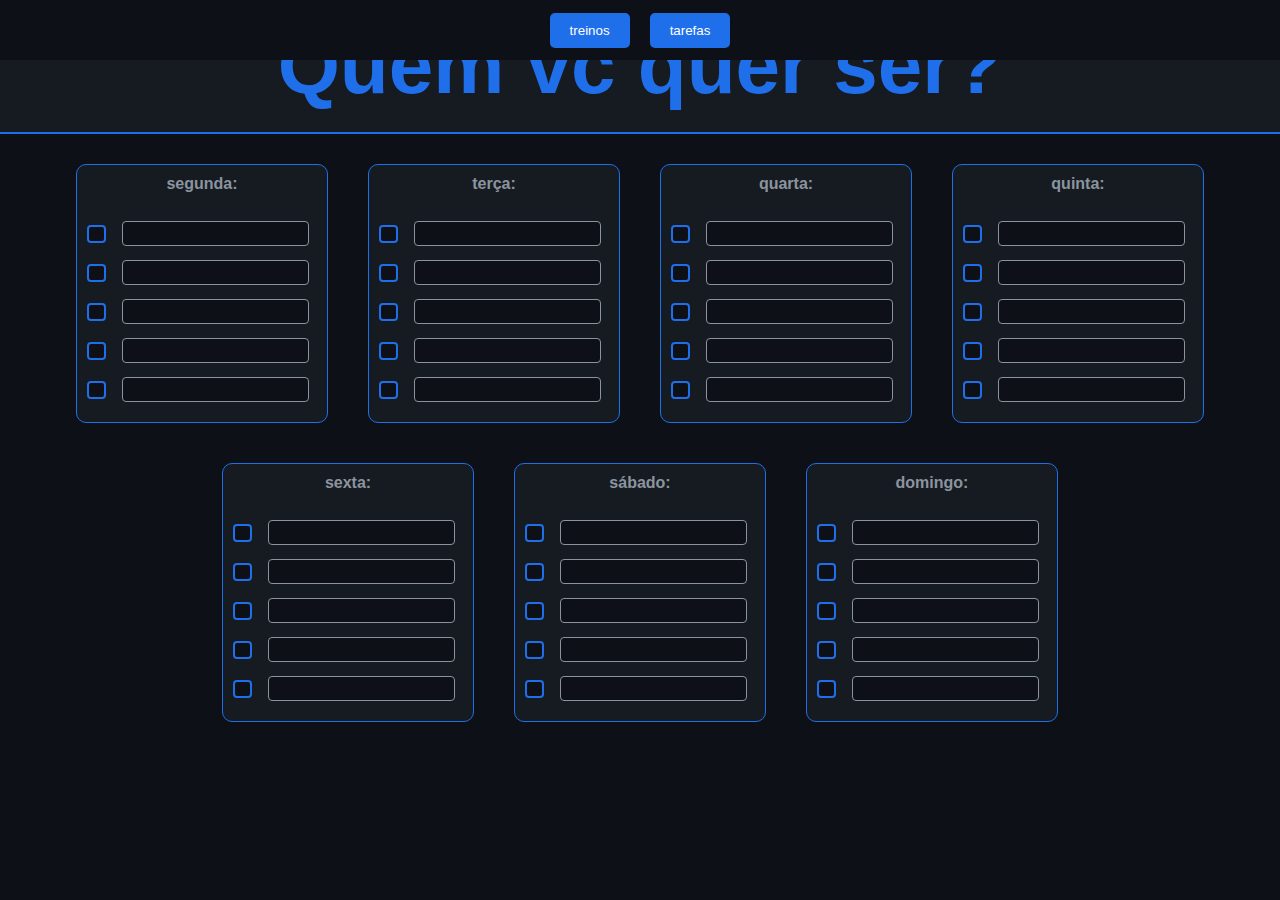
<file: index.html>
<!DOCTYPE html>
<html lang="en">
<head>
    <meta charset="UTF-8">
    <meta name="viewport" content="width=device-width, initial-scale=1.0">
    <title>listaDeTarefas</title>
    <link rel="stylesheet" href="style.css">
</head>
<body>
    <header>
        <div id="top-area"></div>
        <div id="menu">
            <button onclick="window.location.href='treinos.html'">treinos</button>
            <button onclick="window.location.href='index.html'">tarefas</button>
        </div>
    </header>
    <div id="title"><h1>Quem vc quer ser?</h1></div>
    <main>
        <section class="semana" id="segunda">
            <p>segunda:</p>
            <br>
            <div class="checkbox"><input type="checkbox"><input type="text"></div>
            <div class="checkbox"><input type="checkbox"><input type="text"></div>
            <div class="checkbox"><input type="checkbox"><input type="text"></div>
            <div class="checkbox"><input type="checkbox"><input type="text"></div>
            <div class="checkbox"><input type="checkbox"><input type="text"></div>
        </section>
        <section class="semana" id="terça">
            <p>terça:</p>
            <br>
            <div class="checkbox"><input type="checkbox"><input type="text"></div>
            <div class="checkbox"><input type="checkbox"><input type="text"></div>
            <div class="checkbox"><input type="checkbox"><input type="text"></div>
            <div class="checkbox"><input type="checkbox"><input type="text"></div>
            <div class="checkbox"><input type="checkbox"><input type="text"></div>
        </section>
        <section class="semana" id="quarta">
            <p>quarta:</p>
            <br>
            <div class="checkbox"><input type="checkbox"><input type="text"></div>
            <div class="checkbox"><input type="checkbox"><input type="text"></div>
            <div class="checkbox"><input type="checkbox"><input type="text"></div>
            <div class="checkbox"><input type="checkbox"><input type="text"></div>
            <div class="checkbox"><input type="checkbox"><input type="text"></div>
        </section>
        <section class="semana" id="quinta">
            <p>quinta:</p>
            <br>
            <div class="checkbox"><input type="checkbox"><input type="text"></div>
            <div class="checkbox"><input type="checkbox"><input type="text"></div>
            <div class="checkbox"><input type="checkbox"><input type="text"></div>
            <div class="checkbox"><input type="checkbox"><input type="text"></div>
            <div class="checkbox"><input type="checkbox"><input type="text"></div>
        </section>
        <section class="semana" id="sexta">
            <p>sexta:</p>
            <br>
            <div class="checkbox"><input type="checkbox"><input type="text"></div>
            <div class="checkbox"><input type="checkbox"><input type="text"></div>
            <div class="checkbox"><input type="checkbox"><input type="text"></div>
            <div class="checkbox"><input type="checkbox"><input type="text"></div>
            <div class="checkbox"><input type="checkbox"><input type="text"></div>
        </section>
        <section class="semana" id="sabado">
            <p>sábado:</p>
            <br>
            <div class="checkbox"><input type="checkbox"><input type="text"></div>
            <div class="checkbox"><input type="checkbox"><input type="text"></div>
            <div class="checkbox"><input type="checkbox"><input type="text"></div>
            <div class="checkbox"><input type="checkbox"><input type="text"></div>
            <div class="checkbox"><input type="checkbox"><input type="text"></div>
        </section>
        <section class="semana" id="domingo">
            <p>domingo:</p>
            <br>
            <div class="checkbox"><input type="checkbox"><input type="text"></div>
            <div class="checkbox"><input type="checkbox"><input type="text"></div>
            <div class="checkbox"><input type="checkbox"><input type="text"></div>
            <div class="checkbox"><input type="checkbox"><input type="text"></div>
            <div class="checkbox"><input type="checkbox"><input type="text"></div>
        </section>
    </main>
    <footer></footer>
    <script src="app.js"></script>
</body>
</html>
</file>
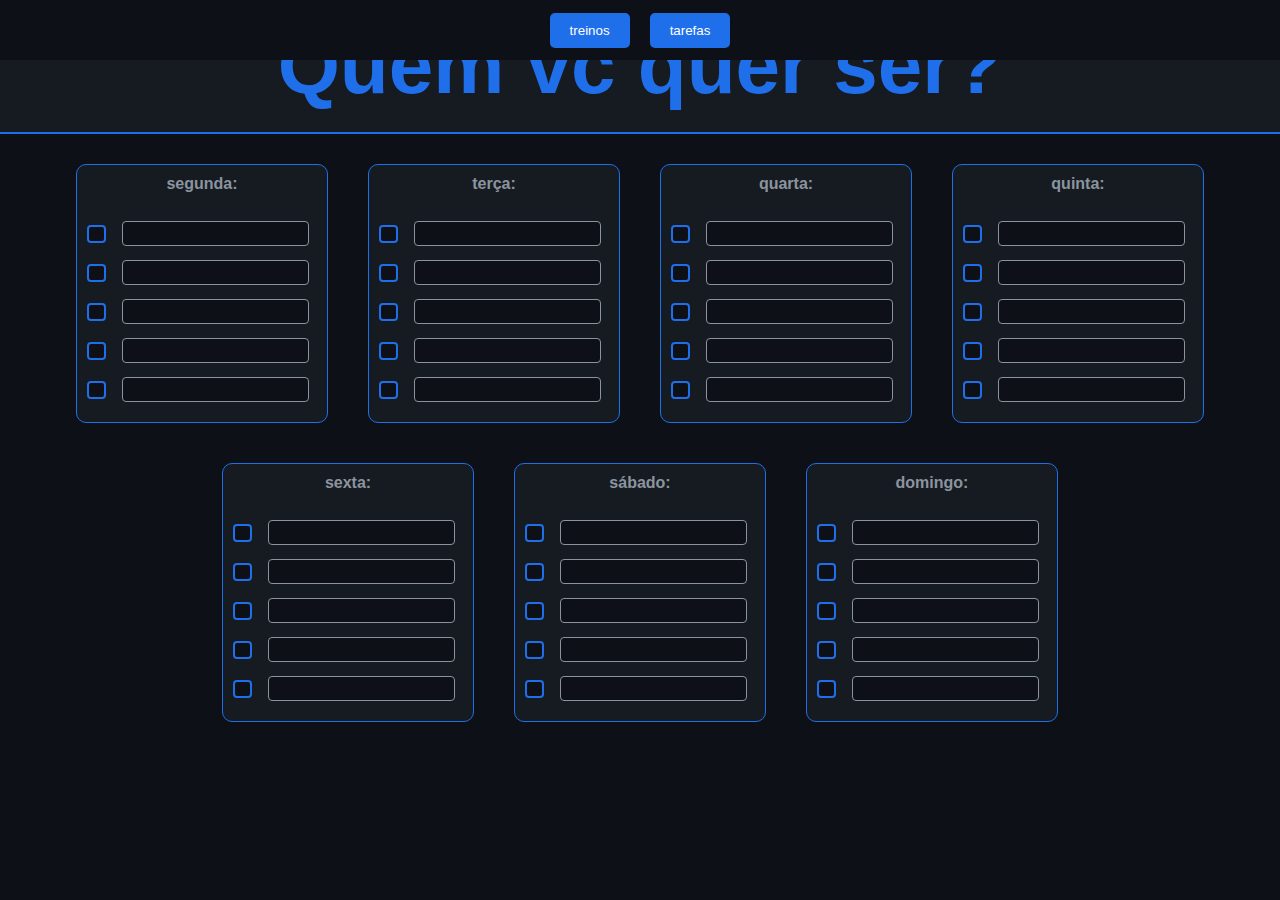
<file: tarefas.html>
<!DOCTYPE html>
<html lang="en">
<head>
    <meta charset="UTF-8">
    <meta name="viewport" content="width=device-width, initial-scale=1.0">
    <title>listaDeTarefas</title>
    <link rel="stylesheet" href="style.css">
</head>
<body>
    <header>
        <div id="top-area"></div>
        <div id="menu">
            <button onclick="window.location.href='treinos.html'">treinos</button>
            <button onclick="window.location.href='tarefas.html'">tarefas</button>
        </div>
    </header>
    <div id="title"><h1>Quem vc quer ser?</h1></div>
    <main>
        <section class="semana" id="segunda">
            <p>segunda:</p>
            <br>
            <div class="checkbox"><input type="checkbox"><input type="text"></div>
            <div class="checkbox"><input type="checkbox"><input type="text"></div>
            <div class="checkbox"><input type="checkbox"><input type="text"></div>
            <div class="checkbox"><input type="checkbox"><input type="text"></div>
            <div class="checkbox"><input type="checkbox"><input type="text"></div>
        </section>
        <section class="semana" id="terça">
            <p>terça:</p>
            <br>
            <div class="checkbox"><input type="checkbox"><input type="text"></div>
            <div class="checkbox"><input type="checkbox"><input type="text"></div>
            <div class="checkbox"><input type="checkbox"><input type="text"></div>
            <div class="checkbox"><input type="checkbox"><input type="text"></div>
            <div class="checkbox"><input type="checkbox"><input type="text"></div>
        </section>
        <section class="semana" id="quarta">
            <p>quarta:</p>
            <br>
            <div class="checkbox"><input type="checkbox"><input type="text"></div>
            <div class="checkbox"><input type="checkbox"><input type="text"></div>
            <div class="checkbox"><input type="checkbox"><input type="text"></div>
            <div class="checkbox"><input type="checkbox"><input type="text"></div>
            <div class="checkbox"><input type="checkbox"><input type="text"></div>
        </section>
        <section class="semana" id="quinta">
            <p>quinta:</p>
            <br>
            <div class="checkbox"><input type="checkbox"><input type="text"></div>
            <div class="checkbox"><input type="checkbox"><input type="text"></div>
            <div class="checkbox"><input type="checkbox"><input type="text"></div>
            <div class="checkbox"><input type="checkbox"><input type="text"></div>
            <div class="checkbox"><input type="checkbox"><input type="text"></div>
        </section>
        <section class="semana" id="sexta">
            <p>sexta:</p>
            <br>
            <div class="checkbox"><input type="checkbox"><input type="text"></div>
            <div class="checkbox"><input type="checkbox"><input type="text"></div>
            <div class="checkbox"><input type="checkbox"><input type="text"></div>
            <div class="checkbox"><input type="checkbox"><input type="text"></div>
            <div class="checkbox"><input type="checkbox"><input type="text"></div>
        </section>
        <section class="semana" id="sabado">
            <p>sábado:</p>
            <br>
            <div class="checkbox"><input type="checkbox"><input type="text"></div>
            <div class="checkbox"><input type="checkbox"><input type="text"></div>
            <div class="checkbox"><input type="checkbox"><input type="text"></div>
            <div class="checkbox"><input type="checkbox"><input type="text"></div>
            <div class="checkbox"><input type="checkbox"><input type="text"></div>
        </section>
        <section class="semana" id="domingo">
            <p>domingo:</p>
            <br>
            <div class="checkbox"><input type="checkbox"><input type="text"></div>
            <div class="checkbox"><input type="checkbox"><input type="text"></div>
            <div class="checkbox"><input type="checkbox"><input type="text"></div>
            <div class="checkbox"><input type="checkbox"><input type="text"></div>
            <div class="checkbox"><input type="checkbox"><input type="text"></div>
        </section>
    </main>
    <footer></footer>
    <script src="app.js"></script>
</body>
</html>
</file>
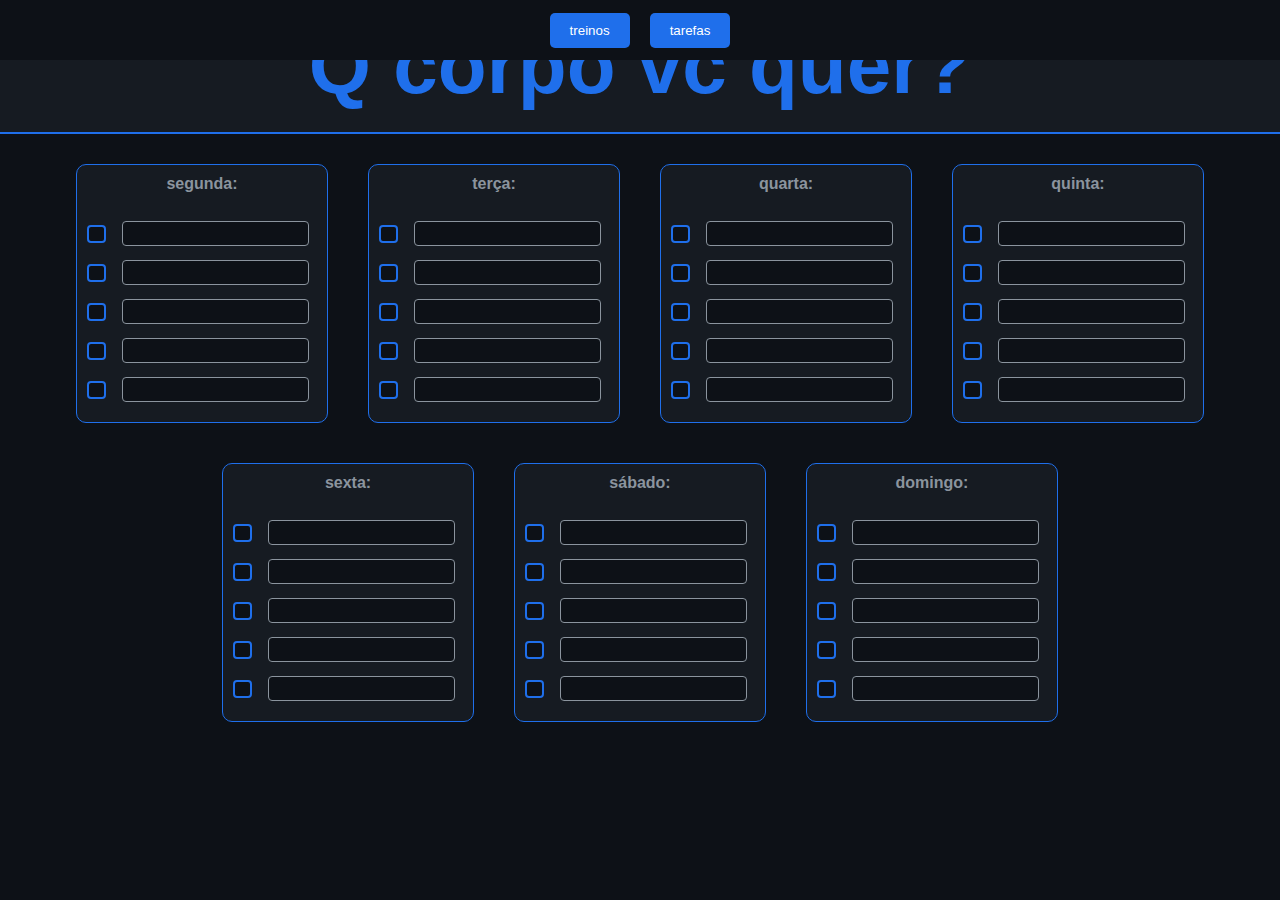
<file: treinos.html>
<!DOCTYPE html>
<html lang="en">
<head>
    <meta charset="UTF-8">
    <meta name="viewport" content="width=device-width, initial-scale=1.0">
    <title>listaDeTarefas</title>
    <link rel="stylesheet" href="style.css">
</head>
<body>
    <header>
        <div id="top-area"></div>
        <div id="menu">
            <button onclick="window.location.href='treinos.html'">treinos</button>
            <button onclick="window.location.href='index.html'">tarefas</button>
        </div>
    </header>
    <div id="title"><h1>Q corpo vc quer?</h1></div>
    <main>
        <section class="semana" id="segunda">
            <p>segunda:</p>
            <br>
            <div class="checkbox"><input type="checkbox"><input type="text"></div>
            <div class="checkbox"><input type="checkbox"><input type="text"></div>
            <div class="checkbox"><input type="checkbox"><input type="text"></div>
            <div class="checkbox"><input type="checkbox"><input type="text"></div>
            <div class="checkbox"><input type="checkbox"><input type="text"></div>
        </section>
        <section class="semana" id="terça">
            <p>terça:</p>
            <br>
            <div class="checkbox"><input type="checkbox"><input type="text"></div>
            <div class="checkbox"><input type="checkbox"><input type="text"></div>
            <div class="checkbox"><input type="checkbox"><input type="text"></div>
            <div class="checkbox"><input type="checkbox"><input type="text"></div>
            <div class="checkbox"><input type="checkbox"><input type="text"></div>
        </section>
        <section class="semana" id="quarta">
            <p>quarta:</p>
            <br>
            <div class="checkbox"><input type="checkbox"><input type="text"></div>
            <div class="checkbox"><input type="checkbox"><input type="text"></div>
            <div class="checkbox"><input type="checkbox"><input type="text"></div>
            <div class="checkbox"><input type="checkbox"><input type="text"></div>
            <div class="checkbox"><input type="checkbox"><input type="text"></div>
        </section>
        <section class="semana" id="quinta">
            <p>quinta:</p>
            <br>
            <div class="checkbox"><input type="checkbox"><input type="text"></div>
            <div class="checkbox"><input type="checkbox"><input type="text"></div>
            <div class="checkbox"><input type="checkbox"><input type="text"></div>
            <div class="checkbox"><input type="checkbox"><input type="text"></div>
            <div class="checkbox"><input type="checkbox"><input type="text"></div>
        </section>
        <section class="semana" id="sexta">
            <p>sexta:</p>
            <br>
            <div class="checkbox"><input type="checkbox"><input type="text"></div>
            <div class="checkbox"><input type="checkbox"><input type="text"></div>
            <div class="checkbox"><input type="checkbox"><input type="text"></div>
            <div class="checkbox"><input type="checkbox"><input type="text"></div>
            <div class="checkbox"><input type="checkbox"><input type="text"></div>
        </section>
        <section class="semana" id="sabado">
            <p>sábado:</p>
            <br>
            <div class="checkbox"><input type="checkbox"><input type="text"></div>
            <div class="checkbox"><input type="checkbox"><input type="text"></div>
            <div class="checkbox"><input type="checkbox"><input type="text"></div>
            <div class="checkbox"><input type="checkbox"><input type="text"></div>
            <div class="checkbox"><input type="checkbox"><input type="text"></div>
        </section>
        <section class="semana" id="domingo">
            <p>domingo:</p>
            <br>
            <div class="checkbox"><input type="checkbox"><input type="text"></div>
            <div class="checkbox"><input type="checkbox"><input type="text"></div>
            <div class="checkbox"><input type="checkbox"><input type="text"></div>
            <div class="checkbox"><input type="checkbox"><input type="text"></div>
            <div class="checkbox"><input type="checkbox"><input type="text"></div>
        </section>
    </main>
    <footer></footer>
    <script src="app2.js"></script>
</body>
</html>
</file>
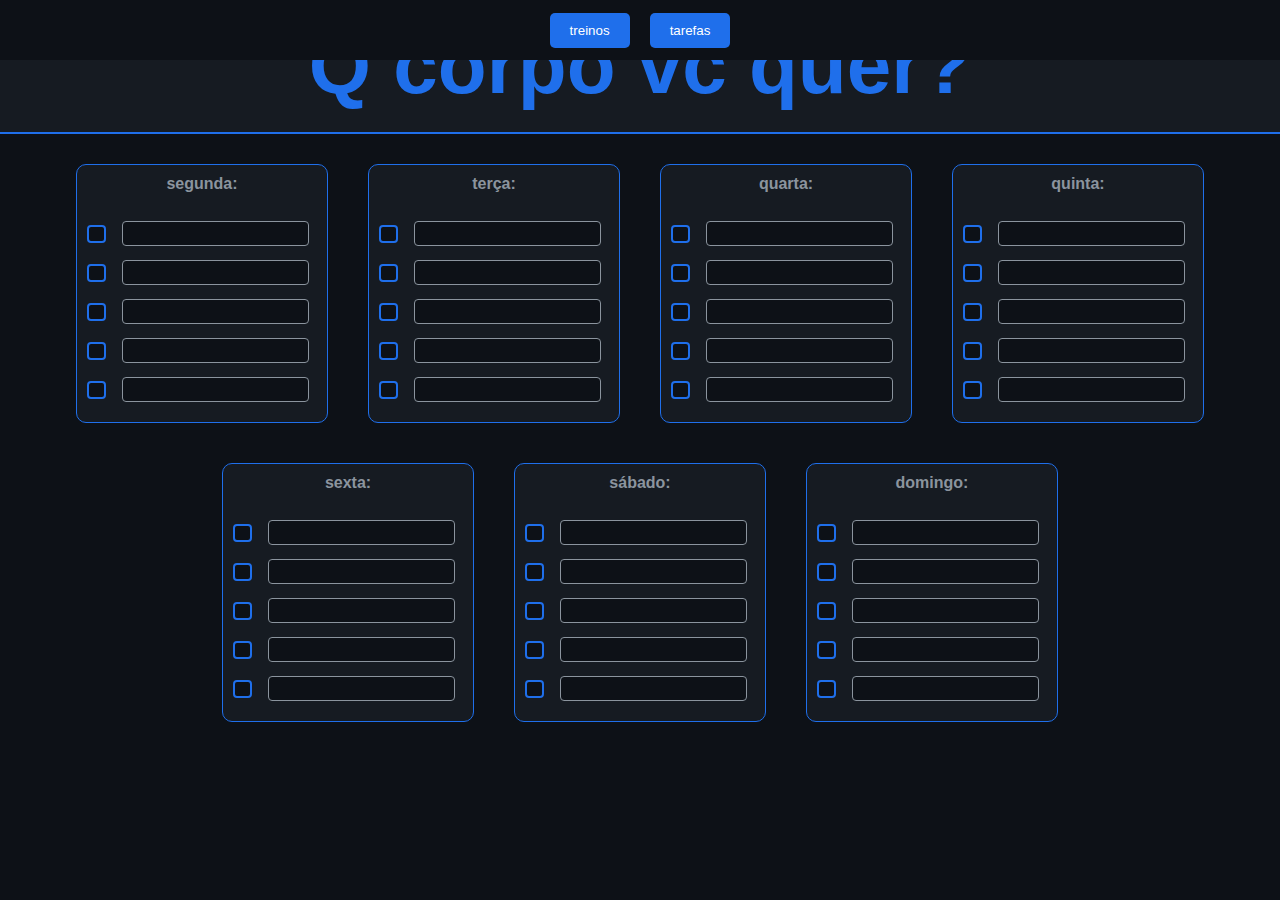
<file: web/treinos.html>
<!DOCTYPE html>
<html lang="en">
<head>
    <meta charset="UTF-8">
    <meta name="viewport" content="width=device-width, initial-scale=1.0">
    <title>listaDeTarefas</title>
    <link rel="stylesheet" href="style.css">
</head>
<body>
    <header>
        <div id="top-area"></div>
        <div id="menu">
            <button onclick="window.location.href='treinos.html'">treinos</button>
            <button onclick="window.location.href='tarefas.html'">tarefas</button>
        </div>
    </header>
    <div id="title"><h1>Q corpo vc quer?</h1></div>
    <main>
        <section class="semana" id="segunda">
            <p>segunda:</p>
            <br>
            <div class="checkbox"><input type="checkbox"><input type="text"></div>
            <div class="checkbox"><input type="checkbox"><input type="text"></div>
            <div class="checkbox"><input type="checkbox"><input type="text"></div>
            <div class="checkbox"><input type="checkbox"><input type="text"></div>
            <div class="checkbox"><input type="checkbox"><input type="text"></div>
        </section>
        <section class="semana" id="terça">
            <p>terça:</p>
            <br>
            <div class="checkbox"><input type="checkbox"><input type="text"></div>
            <div class="checkbox"><input type="checkbox"><input type="text"></div>
            <div class="checkbox"><input type="checkbox"><input type="text"></div>
            <div class="checkbox"><input type="checkbox"><input type="text"></div>
            <div class="checkbox"><input type="checkbox"><input type="text"></div>
        </section>
        <section class="semana" id="quarta">
            <p>quarta:</p>
            <br>
            <div class="checkbox"><input type="checkbox"><input type="text"></div>
            <div class="checkbox"><input type="checkbox"><input type="text"></div>
            <div class="checkbox"><input type="checkbox"><input type="text"></div>
            <div class="checkbox"><input type="checkbox"><input type="text"></div>
            <div class="checkbox"><input type="checkbox"><input type="text"></div>
        </section>
        <section class="semana" id="quinta">
            <p>quinta:</p>
            <br>
            <div class="checkbox"><input type="checkbox"><input type="text"></div>
            <div class="checkbox"><input type="checkbox"><input type="text"></div>
            <div class="checkbox"><input type="checkbox"><input type="text"></div>
            <div class="checkbox"><input type="checkbox"><input type="text"></div>
            <div class="checkbox"><input type="checkbox"><input type="text"></div>
        </section>
        <section class="semana" id="sexta">
            <p>sexta:</p>
            <br>
            <div class="checkbox"><input type="checkbox"><input type="text"></div>
            <div class="checkbox"><input type="checkbox"><input type="text"></div>
            <div class="checkbox"><input type="checkbox"><input type="text"></div>
            <div class="checkbox"><input type="checkbox"><input type="text"></div>
            <div class="checkbox"><input type="checkbox"><input type="text"></div>
        </section>
        <section class="semana" id="sabado">
            <p>sábado:</p>
            <br>
            <div class="checkbox"><input type="checkbox"><input type="text"></div>
            <div class="checkbox"><input type="checkbox"><input type="text"></div>
            <div class="checkbox"><input type="checkbox"><input type="text"></div>
            <div class="checkbox"><input type="checkbox"><input type="text"></div>
            <div class="checkbox"><input type="checkbox"><input type="text"></div>
        </section>
        <section class="semana" id="domingo">
            <p>domingo:</p>
            <br>
            <div class="checkbox"><input type="checkbox"><input type="text"></div>
            <div class="checkbox"><input type="checkbox"><input type="text"></div>
            <div class="checkbox"><input type="checkbox"><input type="text"></div>
            <div class="checkbox"><input type="checkbox"><input type="text"></div>
            <div class="checkbox"><input type="checkbox"><input type="text"></div>
        </section>
    </main>
    <footer></footer>
    <script src="app2.js"></script>
</body>
</html>
</file>
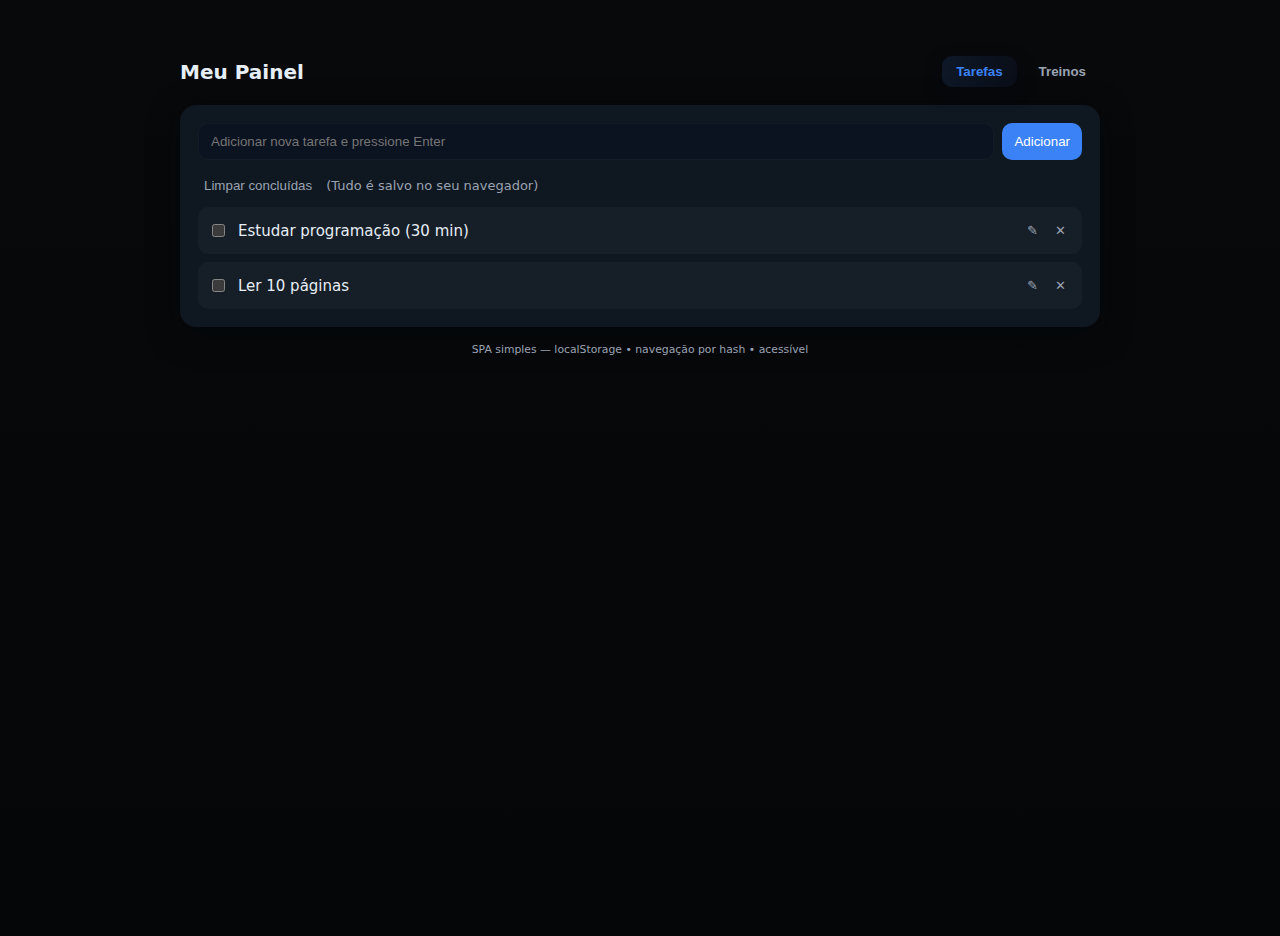
<file: listaDaSemana/estudo/teste.html>
<!doctype html>
<html lang="pt-BR">
<head>
  <meta charset="utf-8" />
  <meta name="viewport" content="width=device-width,initial-scale=1" />
  <title>SPA — Tarefas & Treinos</title>
  <style>
    :root{
      --bg:#08090b;
      --panel:#0f1720;
      --muted:#9aa3b2;
      --accent:#3b82f6; /* azul */
      --accent-strong:#2563eb;
      --danger:#ef4444;
      --card:#0b1220;
      --glass: rgba(255,255,255,0.03);
      --radius:12px;
      --gap:12px;
      font-family: Inter, ui-sans-serif, system-ui, -apple-system, "Segoe UI", Roboto, "Helvetica Neue", Arial;
      color-scheme: dark;
    }

    *{box-sizing:border-box}
    html,body{height:100%;margin:0;background:linear-gradient(180deg,var(--bg),#050608);color:#E6EEF6}
    .wrap{max-width:960px;margin:36px auto;padding:20px}

    header{display:flex;align-items:center;justify-content:space-between;gap:12px;margin-bottom:18px}
    h1{font-size:20px;margin:0}

    /* Tab buttons */
    .tabs{display:flex;gap:8px}
    .tab-btn{appearance:none;border:0;background:transparent;padding:8px 14px;border-radius:10px;color:var(--muted);cursor:pointer;font-weight:600}
    .tab-btn[aria-selected="true"]{background:linear-gradient(90deg, rgba(59,130,246,0.12), rgba(37,99,235,0.06));color:var(--accent);box-shadow:0 6px 18px rgba(3,7,18,0.4)}

    main{background:var(--panel);padding:18px;border-radius:16px;box-shadow:0 8px 30px rgba(2,6,12,0.6)}

    .tab-panel{display:none}
    .tab-panel[data-active="true"]{display:block}

    form{display:flex;gap:8px;margin-bottom:12px}
    input[type=text]{flex:1;padding:10px 12px;border-radius:10px;border:1px solid rgba(255,255,255,0.04);background:var(--card);color:inherit}
    button{padding:10px 12px;border-radius:10px;border:0;background:var(--accent);color:white;cursor:pointer}
    .muted{color:var(--muted);font-size:13px}

    ul{list-style:none;padding:0;margin:0;display:flex;flex-direction:column;gap:8px}
    li.item{display:flex;align-items:center;gap:10px;padding:10px;border-radius:10px;background:var(--glass)}
    li .left{display:flex;align-items:center;gap:10px;flex:1}
    .task-text{font-size:15px}
    .completed .task-text{opacity:0.6;text-decoration:line-through}

    .small-btn{background:transparent;border:0;padding:6px;border-radius:8px;cursor:pointer;color:var(--muted)}
    .small-btn:hover{color:white}

    .actions{display:flex;gap:8px;align-items:center;margin-bottom:8px}

    footer{margin-top:14px;text-align:center;color:var(--muted);font-size:13px}

    /* responsive */
    @media (max-width:520px){.wrap{padding:12px;margin:20px}.tabs{gap:6px}.tab-btn{padding:8px 10px}}
  </style>
</head>
<body>
  <div class="wrap">
    <header>
      <h1>Meu Painel</h1>
      <div class="tabs" role="tablist" aria-label="Navegação principal">
        <button class="tab-btn" role="tab" data-tab="tarefas" aria-selected="true">Tarefas</button>
        <button class="tab-btn" role="tab" data-tab="treinos" aria-selected="false">Treinos</button>
      </div>
    </header>

    <main>
      <!-- TAREFAS -->
      <section id="tarefas" class="tab-panel" data-active="true">
        <form id="task-form">
          <input id="task-input" type="text" placeholder="Adicionar nova tarefa e pressione Enter" aria-label="Adicionar tarefa">
          <button type="submit">Adicionar</button>
        </form>

        <div class="actions">
          <button id="clear-completed" class="small-btn">Limpar concluídas</button>
          <span class="muted">(Tudo é salvo no seu navegador)</span>
        </div>

        <ul id="tasks-list" aria-live="polite"></ul>
      </section>

      <!-- TREINOS -->
      <section id="treinos" class="tab-panel" data-active="false">
        <form id="workout-form">
          <input id="workout-input" type="text" placeholder="Adicionar novo treino (ex: 20 flexões)" aria-label="Adicionar treino">
          <button type="submit">Adicionar</button>
        </form>

        <ul id="workouts-list" aria-live="polite"></ul>
      </section>
    </main>

    <footer>
      <small>SPA simples — localStorage • navegação por hash • acessível</small>
    </footer>
  </div>

  <script>
    // --- Estado da aplicação ---
    const STORAGE_KEY = 'spa_state_v1'
    const TABS = ['tarefas','treinos']

    const state = {
      activeTab: 'tarefas',
      tasks: [],
      workouts: []
    }

    // Utilidades
    const $ = selector => document.querySelector(selector)
    const generateId = () => Date.now().toString(36) + Math.random().toString(36).slice(2,6)

    // --- Persistência ---
    function saveState(){
      try{ localStorage.setItem(STORAGE_KEY, JSON.stringify(state)) } catch(e){ console.warn('Não foi possível salvar:', e) }
    }

    function loadState(){
      try{
        const raw = localStorage.getItem(STORAGE_KEY)
        if(raw){
          const parsed = JSON.parse(raw)
          Object.assign(state, parsed)
        }
      }catch(e){console.warn('Erro ao carregar estado:', e)}

      // defaults se estiver vazio
      if(!state.tasks.length){
        state.tasks = [
          {id:generateId(),text:'Estudar programação (30 min)',done:false},
          {id:generateId(),text:'Ler 10 páginas',done:false}
        ]
      }
      if(!state.workouts.length){
        state.workouts = [
          {id:generateId(),name:'20 flexões'},
          {id:generateId(),name:'30 agachamentos'}
        ]
      }

      // ativa aba via hash (se existir) ou via estado salvo
      const h = (location.hash || '').replace('#','')
      if(TABS.includes(h)) state.activeTab = h
      if(state.activeTab && TABS.includes(state.activeTab)) location.hash = state.activeTab
    }

    // --- Renderização ---
    function renderTabs(){
      document.querySelectorAll('[role="tab"]').forEach(btn => {
        const tab = btn.dataset.tab
        const isActive = tab === state.activeTab
        btn.setAttribute('aria-selected', String(isActive))
      })
      document.querySelectorAll('.tab-panel').forEach(p => p.dataset.active = p.id === state.activeTab)
    }

    function renderTasks(){
      const list = $('#tasks-list')
      list.innerHTML = state.tasks.map(t => `
        <li class="item ${t.done? 'completed':''}" data-id="${t.id}">
          <div class="left">
            <input class="task-checkbox" type="checkbox" ${t.done?'checked':''} aria-label="Marcar tarefa">
            <div class="task-text">${escapeHtml(t.text)}</div>
          </div>
          <div>
            <button class="small-btn edit-btn" title="Editar">✎</button>
            <button class="small-btn delete-btn" title="Remover">✕</button>
          </div>
        </li>
      `).join('')
    }

    function renderWorkouts(){
      const list = $('#workouts-list')
      list.innerHTML = state.workouts.map(w => `
        <li class="item" data-id="${w.id}">
          <div class="left">
            <div class="task-text">${escapeHtml(w.name)}</div>
          </div>
          <div>
            <button class="small-btn delete-w" title="Remover">✕</button>
          </div>
        </li>
      `).join('')
    }

    // --- Helpers ---
    function escapeHtml(str){
      return String(str).replace(/[&<>"']/g, c => ({'&':'&amp;','<':'&lt;','>':'&gt;','"':'&quot;',"'":"&#39;"})[c])
    }

    // --- Ações ---
    function addTask(text){
      state.tasks.unshift({id:generateId(),text,done:false})
      saveState(); renderTasks()
    }
    function toggleTask(id){
      const t = state.tasks.find(x=>x.id===id); if(!t) return; t.done = !t.done; saveState(); renderTasks()
    }
    function deleteTask(id){ state.tasks = state.tasks.filter(x=> x.id !== id); saveState(); renderTasks() }
    function editTask(id){
      const t = state.tasks.find(x=>x.id===id); if(!t) return;
      const novo = prompt('Editar tarefa', t.text)
      if(novo!=null){ t.text = novo.trim() || t.text; saveState(); renderTasks() }
    }
    function clearCompleted(){ state.tasks = state.tasks.filter(x=>!x.done); saveState(); renderTasks() }

    function addWorkout(name){ state.workouts.unshift({id:generateId(),name}); saveState(); renderWorkouts() }
    function deleteWorkout(id){ state.workouts = state.workouts.filter(x=>x.id!==id); saveState(); renderWorkouts() }

    // --- Tab control ---
    function setActiveTab(tab){
      if(!TABS.includes(tab)) return
      state.activeTab = tab
      renderTabs()
      saveState()
      if(location.hash !== '#'+tab) history.pushState(null,'', '#'+tab)
    }

    // --- Eventos ---
    function bindEvents(){
      // tabs
      document.querySelectorAll('[role="tab"]').forEach(btn => btn.addEventListener('click', ()=> setActiveTab(btn.dataset.tab)))

      // hash back/forward
      window.addEventListener('hashchange', ()=>{
        const h = (location.hash || '').replace('#','')
        if(TABS.includes(h)) { state.activeTab = h; renderTabs() }
      })

      // tarefas: add
      $('#task-form').addEventListener('submit', e => {
        e.preventDefault()
        const val = $('#task-input').value.trim()
        if(!val) return
        addTask(val)
        $('#task-input').value = ''
        $('#task-input').focus()
      })

      // tarefas: delegação para marcar, deletar, editar
      $('#tasks-list').addEventListener('click', e => {
        const li = e.target.closest('li.item')
        if(!li) return
        const id = li.dataset.id
        if(e.target.matches('.task-checkbox')){ toggleTask(id); return }
        if(e.target.matches('.delete-btn')){ if(confirm('Remover tarefa?')) deleteTask(id); return }
        if(e.target.matches('.edit-btn')){ editTask(id); return }
      })

      // limpar concluídas
      $('#clear-completed').addEventListener('click', ()=> { if(confirm('Remover todas as tarefas concluídas?')) clearCompleted() })

      // treinos: add
      $('#workout-form').addEventListener('submit', e =>{
        e.preventDefault(); const v = $('#workout-input').value.trim(); if(!v) return; addWorkout(v); $('#workout-input').value=''; $('#workout-input').focus()
      })

      // treinos: delegação
      $('#workouts-list').addEventListener('click', e =>{
        const li = e.target.closest('li.item'); if(!li) return; const id = li.dataset.id
        if(e.target.matches('.delete-w')){ if(confirm('Remover treino?')) deleteWorkout(id) }
      })

      // atalhos simples: 1 e 2 para trocar de aba
      window.addEventListener('keydown', e =>{
        if(e.target.tagName === 'INPUT' || e.metaKey || e.ctrlKey) return
        if(e.key === '1') setActiveTab('tarefas')
        if(e.key === '2') setActiveTab('treinos')
      })
    }

    // --- Inicialização ---
    function init(){
      loadState()
      renderTabs(); renderTasks(); renderWorkouts(); bindEvents()
    }

    document.addEventListener('DOMContentLoaded', init)
  </script>
</body>
</html>
</file>
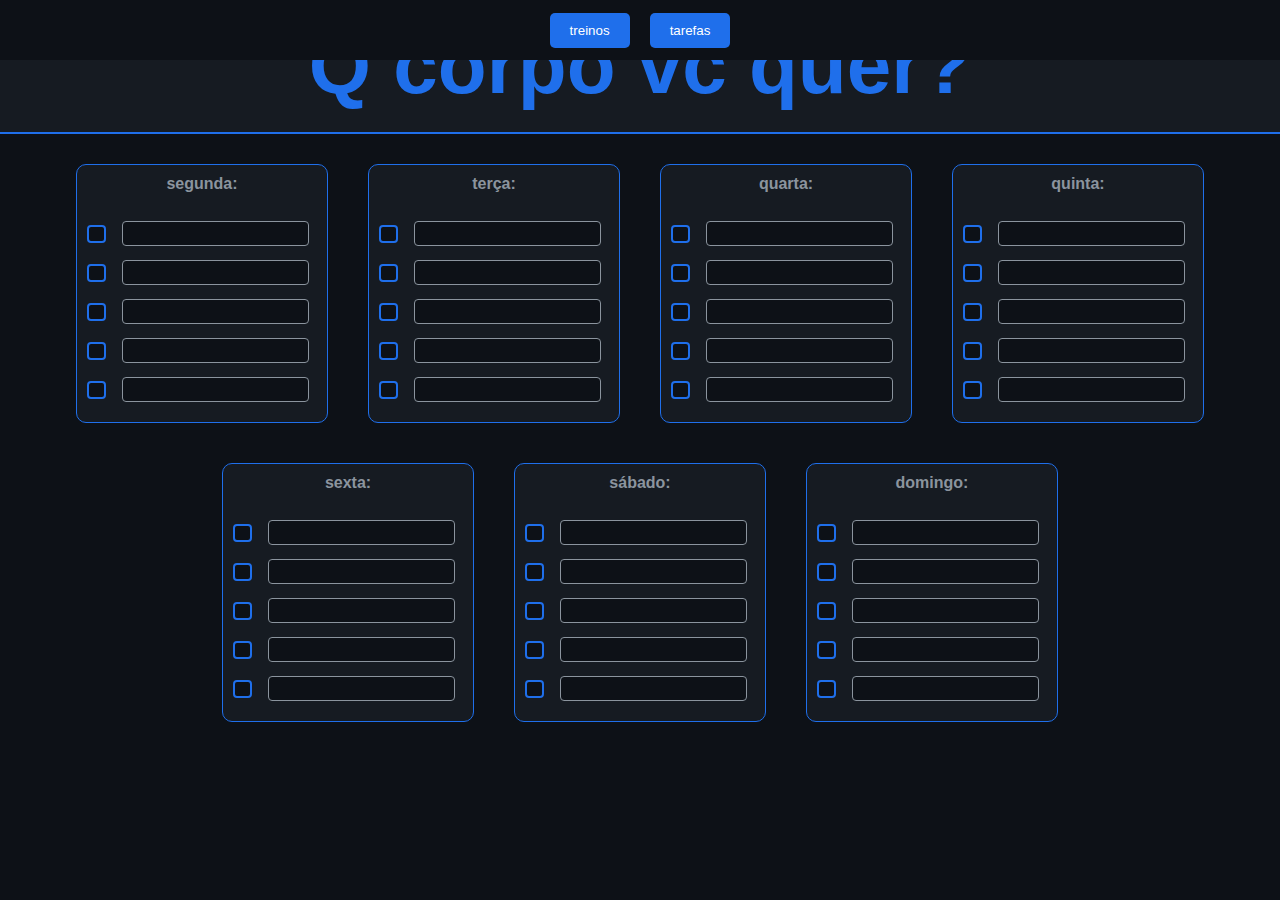
<file: listaDaSemana/web/treinos.html>
<!DOCTYPE html>
<html lang="en">
<head>
    <meta charset="UTF-8">
    <meta name="viewport" content="width=device-width, initial-scale=1.0">
    <title>listaDeTarefas</title>
    <link rel="stylesheet" href="style.css">
</head>
<body>
    <header>
        <div id="top-area"></div>
        <div id="menu">
            <button onclick="window.location.href='web/treinos.html'">treinos</button>
            <button onclick="window.location.href='web/tarefas.html'">tarefas</button>
        </div>
    </header>
    <div id="title"><h1>Q corpo vc quer?</h1></div>
    <main>
        <section class="semana" id="segunda">
            <p>segunda:</p>
            <br>
            <div class="checkbox"><input type="checkbox"><input type="text"></div>
            <div class="checkbox"><input type="checkbox"><input type="text"></div>
            <div class="checkbox"><input type="checkbox"><input type="text"></div>
            <div class="checkbox"><input type="checkbox"><input type="text"></div>
            <div class="checkbox"><input type="checkbox"><input type="text"></div>
        </section>
        <section class="semana" id="terça">
            <p>terça:</p>
            <br>
            <div class="checkbox"><input type="checkbox"><input type="text"></div>
            <div class="checkbox"><input type="checkbox"><input type="text"></div>
            <div class="checkbox"><input type="checkbox"><input type="text"></div>
            <div class="checkbox"><input type="checkbox"><input type="text"></div>
            <div class="checkbox"><input type="checkbox"><input type="text"></div>
        </section>
        <section class="semana" id="quarta">
            <p>quarta:</p>
            <br>
            <div class="checkbox"><input type="checkbox"><input type="text"></div>
            <div class="checkbox"><input type="checkbox"><input type="text"></div>
            <div class="checkbox"><input type="checkbox"><input type="text"></div>
            <div class="checkbox"><input type="checkbox"><input type="text"></div>
            <div class="checkbox"><input type="checkbox"><input type="text"></div>
        </section>
        <section class="semana" id="quinta">
            <p>quinta:</p>
            <br>
            <div class="checkbox"><input type="checkbox"><input type="text"></div>
            <div class="checkbox"><input type="checkbox"><input type="text"></div>
            <div class="checkbox"><input type="checkbox"><input type="text"></div>
            <div class="checkbox"><input type="checkbox"><input type="text"></div>
            <div class="checkbox"><input type="checkbox"><input type="text"></div>
        </section>
        <section class="semana" id="sexta">
            <p>sexta:</p>
            <br>
            <div class="checkbox"><input type="checkbox"><input type="text"></div>
            <div class="checkbox"><input type="checkbox"><input type="text"></div>
            <div class="checkbox"><input type="checkbox"><input type="text"></div>
            <div class="checkbox"><input type="checkbox"><input type="text"></div>
            <div class="checkbox"><input type="checkbox"><input type="text"></div>
        </section>
        <section class="semana" id="sabado">
            <p>sábado:</p>
            <br>
            <div class="checkbox"><input type="checkbox"><input type="text"></div>
            <div class="checkbox"><input type="checkbox"><input type="text"></div>
            <div class="checkbox"><input type="checkbox"><input type="text"></div>
            <div class="checkbox"><input type="checkbox"><input type="text"></div>
            <div class="checkbox"><input type="checkbox"><input type="text"></div>
        </section>
        <section class="semana" id="domingo">
            <p>domingo:</p>
            <br>
            <div class="checkbox"><input type="checkbox"><input type="text"></div>
            <div class="checkbox"><input type="checkbox"><input type="text"></div>
            <div class="checkbox"><input type="checkbox"><input type="text"></div>
            <div class="checkbox"><input type="checkbox"><input type="text"></div>
            <div class="checkbox"><input type="checkbox"><input type="text"></div>
        </section>
    </main>
    <footer></footer>
    <script src="app2.js"></script>
</body>
</html>
</file>
<file: style.css>
body {  
    text-align: center;
    font-family: Arial, sans-serif;
    background-color: #0D1117;
    color: #E6EDF3;
    -ms-overflow-style: none;
}

* {
    padding: 0;
    margin: 0;
}

main {
    display: flex;
    flex-wrap: wrap;
    justify-content: center;
    gap: 20px;
    padding: 20px;
}

#title {
    background-color: #161B22;
    color: #1F6FEB;
    font-size: 40px;
    padding: 20px 0;
    border-bottom: 2px solid #1F6FEB;
}

.checkbox {
    display: flex;
    margin: 6px 0;
    gap: 8px;
    align-items: center;
}

.semana{
    border: 1px solid #1F6FEB;
    border-radius: 10px;
    padding: 10px;
    width: 230px;
    background: #f9f9f9;
    display: inline-block;
    background-color: #161B22;
    margin: 10px;
}

.checkbox input[type="text"] {
    background-color: #0D1117;
    flex: 1;
    padding: 4px;
    border: 1px solid #8B949E;
    color: #E6EDF3;
    border-radius: 4px;
    margin: 4px 8px;
}

p {
    font-weight: bold;
    color: #8B949E; 
}

input[type="checkbox"] {
    appearance: none; 
    flex: 1;
    width: 18px;
    height: 18px;
    border: 2px solid #1F6FEB;
    border-radius: 4px;
    background-color: #0D1117;
    cursor: pointer;
    position: relative;
}

input[type="checkbox"]:checked {
    background-color: #1F6FEB; 
}

input[type="checkbox"]:checked::after {
    content: "✔";
    color: white;
    font-size: 14px;
    position: absolute;
    top: 0;
    left: 3px;
}
::-webkit-scrollbar {
    display: none;
}
html {
    scrollbar-width: none; /* esconde */
}
#menu {
    position: fixed;
    justify-content: center;
    width: 100%;
    height: 60px;
    background: #0D1117;
    color: white;
    display: flex;
    align-items: center;
    gap: 20px;
    transition: top 0.3s ease;
    top: -60px;
}
#top-area {
  position: fixed;
  top: 0;
  left: 0;
  width: 100%;
  height: 40px;
  background: transparent;
  z-index: 100;
}
#top-area:hover + #menu,
#menu:hover {
  top: 0;
}
#menu button {
  background: #1F6FEB;
  border: none;
  color: white;
  padding: 10px 20px;
  cursor: pointer;
  border-radius: 5px;
}
</file>
<file: web/style.css>
body {  
    text-align: center;
    font-family: Arial, sans-serif;
    background-color: #0D1117;
    color: #E6EDF3;
    -ms-overflow-style: none;
}

* {
    padding: 0;
    margin: 0;
}

main {
    display: flex;
    flex-wrap: wrap;
    justify-content: center;
    gap: 20px;
    padding: 20px;
}

#title {
    background-color: #161B22;
    color: #1F6FEB;
    font-size: 40px;
    padding: 20px 0;
    border-bottom: 2px solid #1F6FEB;
}

.checkbox {
    display: flex;
    margin: 6px 0;
    gap: 8px;
    align-items: center;
}

.semana{
    border: 1px solid #1F6FEB;
    border-radius: 10px;
    padding: 10px;
    width: 230px;
    background: #f9f9f9;
    display: inline-block;
    background-color: #161B22;
    margin: 10px;
}

.checkbox input[type="text"] {
    background-color: #0D1117;
    flex: 1;
    padding: 4px;
    border: 1px solid #8B949E;
    color: #E6EDF3;
    border-radius: 4px;
    margin: 4px 8px;
}

p {
    font-weight: bold;
    color: #8B949E; 
}

input[type="checkbox"] {
    appearance: none; 
    flex: 1;
    width: 18px;
    height: 18px;
    border: 2px solid #1F6FEB;
    border-radius: 4px;
    background-color: #0D1117;
    cursor: pointer;
    position: relative;
}

input[type="checkbox"]:checked {
    background-color: #1F6FEB; 
}

input[type="checkbox"]:checked::after {
    content: "✔";
    color: white;
    font-size: 14px;
    position: absolute;
    top: 0;
    left: 3px;
}
::-webkit-scrollbar {
    display: none;
}
html {
    scrollbar-width: none; /* esconde */
}
#menu {
    position: fixed;
    justify-content: center;
    width: 100%;
    height: 60px;
    background: #0D1117;
    color: white;
    display: flex;
    align-items: center;
    gap: 20px;
    transition: top 0.3s ease;
    top: -60px;
}
#top-area {
  position: fixed;
  top: 0;
  left: 0;
  width: 100%;
  height: 40px;
  background: transparent;
  z-index: 100;
}
#top-area:hover + #menu,
#menu:hover {
  top: 0;
}
#menu button {
  background: #1F6FEB;
  border: none;
  color: white;
  padding: 10px 20px;
  cursor: pointer;
  border-radius: 5px;
}
</file>
<file: listaDaSemana/web/style.css>
body {  
    text-align: center;
    font-family: Arial, sans-serif;
    background-color: #0D1117;
    color: #E6EDF3;
    -ms-overflow-style: none;
}

* {
    padding: 0;
    margin: 0;
}

main {
    display: flex;
    flex-wrap: wrap;
    justify-content: center;
    gap: 20px;
    padding: 20px;
}

#title {
    background-color: #161B22;
    color: #1F6FEB;
    font-size: 40px;
    padding: 20px 0;
    border-bottom: 2px solid #1F6FEB;
}

.checkbox {
    display: flex;
    margin: 6px 0;
    gap: 8px;
    align-items: center;
}

.semana{
    border: 1px solid #1F6FEB;
    border-radius: 10px;
    padding: 10px;
    width: 230px;
    background: #f9f9f9;
    display: inline-block;
    background-color: #161B22;
    margin: 10px;
}

.checkbox input[type="text"] {
    background-color: #0D1117;
    flex: 1;
    padding: 4px;
    border: 1px solid #8B949E;
    color: #E6EDF3;
    border-radius: 4px;
    margin: 4px 8px;
}

p {
    font-weight: bold;
    color: #8B949E; 
}

input[type="checkbox"] {
    appearance: none; 
    flex: 1;
    width: 18px;
    height: 18px;
    border: 2px solid #1F6FEB;
    border-radius: 4px;
    background-color: #0D1117;
    cursor: pointer;
    position: relative;
}

input[type="checkbox"]:checked {
    background-color: #1F6FEB; 
}

input[type="checkbox"]:checked::after {
    content: "✔";
    color: white;
    font-size: 14px;
    position: absolute;
    top: 0;
    left: 3px;
}
::-webkit-scrollbar {
    display: none;
}
html {
    scrollbar-width: none; /* esconde */
}
#menu {
    position: fixed;
    justify-content: center;
    width: 100%;
    height: 60px;
    background: #0D1117;
    color: white;
    display: flex;
    align-items: center;
    gap: 20px;
    transition: top 0.3s ease;
    top: -60px;
}
#top-area {
  position: fixed;
  top: 0;
  left: 0;
  width: 100%;
  height: 40px;
  background: transparent;
  z-index: 100;
}
#top-area:hover + #menu,
#menu:hover {
  top: 0;
}
#menu button {
  background: #1F6FEB;
  border: none;
  color: white;
  padding: 10px 20px;
  cursor: pointer;
  border-radius: 5px;
}
</file>
